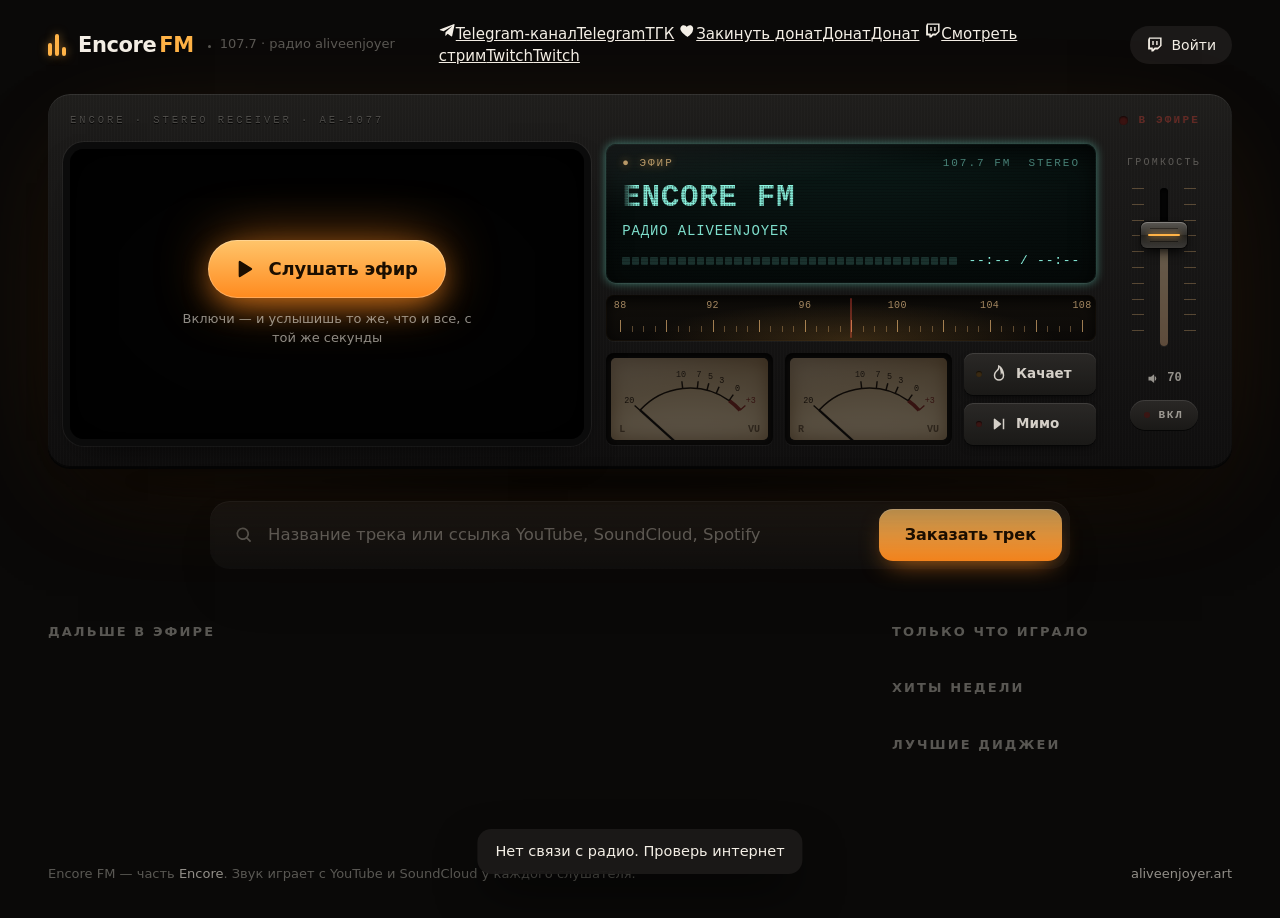
<file: index.html>
<!doctype html>
<html lang="ru">
<head>
<meta charset="utf-8">
<meta name="viewport" content="width=device-width, initial-scale=1, viewport-fit=cover">
<title>Encore FM — радио aliveenjoyer</title>
<meta name="description" content="Общее радио канала aliveenjoyer: слушаем вместе, заказываем треки бесплатно — YouTube, SoundCloud, Spotify или просто название.">
<meta property="og:title" content="Encore FM — радио aliveenjoyer">
<meta property="og:description" content="Слушаем вместе. Кидай свой трек — он встанет в очередь, и его услышат все.">
<meta property="og:type" content="website">
<meta name="theme-color" content="#0a0908">
<meta http-equiv="Content-Security-Policy" content="default-src 'self'; script-src 'self' https://www.youtube.com https://s.ytimg.com https://w.soundcloud.com; frame-src https://www.youtube.com https://www.youtube-nocookie.com https://w.soundcloud.com; style-src 'self' 'unsafe-inline' https://fonts.googleapis.com https://aliveenjoyer.art; font-src 'self' https://fonts.gstatic.com; img-src 'self' data: https:; connect-src 'self' https://173-249-26-11.sslip.io:8444 https://aliveenjoyer.art; media-src 'self'; object-src 'none'; base-uri 'none'; form-action 'none'">
<link rel="icon" href="favicon.svg" type="image/svg+xml">
<link rel="preconnect" href="https://fonts.googleapis.com">
<link rel="preconnect" href="https://fonts.gstatic.com" crossorigin>
<link href="https://fonts.googleapis.com/css2?family=Geist:wght@300..700&family=Geist+Mono:wght@400..700&display=swap" rel="stylesheet">
<link rel="stylesheet" href="https://aliveenjoyer.art/social.css">
<link rel="stylesheet" href="css/app.css?v=20261123075611">
</head>
<body>
<div class="amb" aria-hidden="true"><div class="amb-img" id="amb"></div></div>

<header class="top">
  <a class="brand" href="./" aria-label="Encore FM">
    <span class="brand-mark" aria-hidden="true"><i></i><i></i><i></i></span>
    <span class="brand-name">Encore<b>FM</b></span>
    <span class="brand-sub">107.7 · радио aliveenjoyer</span>
  </a>
  <div class="top-mid" id="crowd" aria-live="polite"></div>
  <nav class="ae-soc is-short" aria-label="Канал aliveenjoyer">
    <a class="ae-b ae-tg" href="https://t.me/aliveenjoyer" target="_blank" rel="noopener" aria-label="Telegram-канал"><svg viewBox="0 0 24 24" width="17" height="17" aria-hidden="true"><path fill="currentColor" d="M21.9 4.3 18.7 19.4c-.2 1-.9 1.3-1.7.8l-4.8-3.5-2.3 2.2c-.3.3-.5.5-1 .5l.3-4.9 8.9-8c.4-.3-.1-.5-.6-.2l-11 6.9-4.7-1.5c-1-.3-1-1 .2-1.5L20.6 3c.9-.3 1.6.2 1.3 1.3Z"/></svg><span class="ae-l">Telegram-канал</span><span class="ae-s">Telegram</span><span class="ae-m">ТГК</span></a>
    <a class="ae-b ae-da" href="https://www.donationalerts.com/r/aliveenjoyer" target="_blank" rel="noopener" aria-label="Закинуть донат"><svg viewBox="0 0 24 24" width="17" height="17" aria-hidden="true"><path fill="currentColor" d="M12 21s-7.5-4.6-9.6-9.3C.9 8.4 2.9 4.5 6.6 4.5c2.1 0 3.5 1.1 4.4 2.4.9-1.3 2.3-2.4 4.4-2.4 3.7 0 5.7 3.9 4.2 7.2C19.5 16.4 12 21 12 21Z"/></svg><span class="ae-l">Закинуть донат</span><span class="ae-s">Донат</span><span class="ae-m">Донат</span></a>
    <a class="ae-b ae-tw" href="https://twitch.tv/aliveenjoyer" target="_blank" rel="noopener" aria-label="Twitch: смотреть стрим"><svg viewBox="0 0 24 24" width="17" height="17" aria-hidden="true"><path fill="currentColor" d="M4.3 2 3 5.4v13.7h4.6V22h2.6l2.8-2.9h3.7L22 13.9V2H4.3Zm15.6 11-3.1 3.1h-4.6l-2.6 2.6v-2.6H5.6V4h14.3v9ZM16.4 7.1h-2v5.5h2V7.1Zm-5.5 0h-2v5.5h2V7.1Z"/></svg><span class="ae-l">Смотреть стрим</span><span class="ae-s">Twitch</span><span class="ae-m">Twitch</span></a>
  </nav>
  <div class="who" id="who"></div>
</header>

<main class="wrap">
  <!-- Ресивер: экран клипа, дисплей, шкала настройки, стрелки уровня, ручка громкости -->
  <section class="deck" id="deck" aria-label="Радио">
    <div class="deck-strip">
      <span class="etch">Encore · Stereo receiver · AE-1077</span>
      <span class="onair" id="onair" title="Лампа горит, когда ведущий в эфире"><i></i><b>В эфире</b><span id="onair-who"></span></span>
    </div>
    <div class="deck-body">
      <div class="screen-col">
      <div class="screen" id="screen">
        <div class="screen-media" id="media"></div>
        <div class="screen-tune" id="screen-tune" aria-hidden="true">
          <canvas class="screen-noise" id="noise" width="160" height="90"></canvas>
          <div class="screen-ident"><b>Encore<i>FM</i></b><span id="tune-text">Поиск волны…</span></div>
        </div>
        <div class="screen-off" id="screen-off">
          <div class="screen-art" id="screen-art"></div>
          <button class="power-cta" id="power-cta" type="button">
            <svg viewBox="0 0 24 24" width="26" height="26" aria-hidden="true"><path fill="currentColor" d="M8 5.5v13a1 1 0 0 0 1.5.9l10.4-6.5a1 1 0 0 0 0-1.8L9.5 4.6A1 1 0 0 0 8 5.5Z"/></svg>
            <span>Слушать эфир</span>
          </button>
          <p class="screen-hint" id="screen-hint">Включи — и услышишь то же, что и все, с той же секунды</p>
        </div>
      </div>
      <p class="tap-hint hide" id="tap-hint"><b>Нажми ▶ на экране</b> — телефон просит одно касание по клипу. Звук пойдёт с той же секунды, что у всех</p>
      </div>
      <div class="face">
        <div class="vfd" id="vfd">
          <div class="vfd-row vfd-top"><span id="vfd-mode">● ЭФИР</span><span class="vfd-fm">107.7&nbsp;FM&nbsp;&nbsp;STEREO</span></div>
          <div class="vfd-title"><div class="vfd-run" id="vfd-title">ENCORE FM</div></div>
          <div class="vfd-row vfd-sub"><span id="vfd-artist">РАДИО ALIVEENJOYER</span><span id="vfd-by"></span></div>
          <div class="vfd-row vfd-prog"><span class="vfd-bars" id="vfd-bars"></span><span class="vfd-time" id="vfd-time">--:-- / --:--</span></div>
        </div>
        <div class="dial" id="dial" aria-hidden="true">
          <div class="dial-scale" id="dial-scale"></div>
          <div class="dial-needle" id="needle"></div>
        </div>
        <div class="face-low">
          <div class="vu" aria-hidden="true"><div class="vu-face"><svg viewBox="0 0 120 70" class="vu-scale" id="vu-scale-l"></svg><i class="vu-needle" id="vu-l"></i><span class="vu-ch">L</span></div></div>
          <div class="vu" aria-hidden="true"><div class="vu-face"><svg viewBox="0 0 120 70" class="vu-scale" id="vu-scale-r"></svg><i class="vu-needle" id="vu-r"></i><span class="vu-ch">R</span></div></div>
          <div class="keys">
            <button class="key" id="k-like" type="button" title="Трек качает — он попадёт в золотой фонд эфира">
              <i class="led"></i><svg viewBox="0 0 24 24" width="18" height="18" aria-hidden="true"><path fill="currentColor" d="M12.6 2.3c.4 3-1.2 4.6-2.7 6.1C8.4 9.9 7 11.4 7 14a5 5 0 0 0 10 0c0-1.6-.6-2.8-1.4-3.8.1 1.3-.4 2.3-1.4 2.8.4-3.6-.9-7.6-1.6-10.7ZM12 21a7 7 0 0 1-7-7c0-3.6 2-5.6 3.5-7.1C10.2 5.2 11 4.4 10.7 1l-.1-.9.9.2C15.3 1.1 19 7.1 19 14a7 7 0 0 1-7 7Z"/></svg>
              <span class="key-l">Качает</span><b class="key-n" id="k-like-n"></b>
            </button>
            <button class="key" id="k-skip" type="button" title="Мимо: наберётся нужное число голосов — трек пропустится">
              <i class="led red"></i><svg viewBox="0 0 24 24" width="18" height="18" aria-hidden="true"><path fill="currentColor" d="M5 5.8v12.4a1 1 0 0 0 1.6.8l8-6.2a1 1 0 0 0 0-1.6l-8-6.2A1 1 0 0 0 5 5.8ZM17 5h2v14h-2z"/></svg>
              <span class="key-l">Мимо</span><b class="key-n" id="k-skip-n"></b>
            </button>
          </div>
        </div>
      </div>
      <div class="fader-col">
        <span class="fader-l">Громкость</span>
        <div class="fader" id="fader" role="slider" tabindex="0" aria-label="Громкость" aria-valuemin="0" aria-valuemax="100">
          <div class="fader-ticks" aria-hidden="true"></div>
          <div class="fader-slot" aria-hidden="true"><i class="fader-fill" id="fader-fill"></i></div>
          <div class="fader-cap" id="fader-cap" aria-hidden="true"><i></i></div>
        </div>
        <button class="vol-n" id="mute" type="button" title="Выключить звук"><svg viewBox="0 0 24 24" width="15" height="15" aria-hidden="true"><path fill="currentColor" d="M4 9v6h4l5 4V5L8 9H4Zm12.5 3a4.5 4.5 0 0 0-2.5-4v8a4.5 4.5 0 0 0 2.5-4Z"/></svg><span id="vol-n">70</span></button>
        <button class="power" id="power" type="button" aria-pressed="false"><i class="led"></i><span>Вкл</span></button>
      </div>
    </div>
  </section>

  <!-- Пульт ведущего: только у ведущих -->
  <section class="host hide" id="host" aria-label="Пульт ведущего"></section>

  <!-- Заказ -->
  <section class="order" id="order">
    <p class="note hide" id="note"></p>
    <form class="slot" id="slot" autocomplete="off">
      <label class="slot-in">
        <svg viewBox="0 0 24 24" width="20" height="20" aria-hidden="true"><path fill="currentColor" d="M10.5 3a7.5 7.5 0 0 1 5.9 12.1l4.2 4.2-1.4 1.4-4.2-4.2A7.5 7.5 0 1 1 10.5 3Zm0 2a5.5 5.5 0 1 0 0 11 5.5 5.5 0 0 0 0-11Z"/></svg>
        <input id="q" name="q" type="text" maxlength="300" enterkeyhint="send" placeholder="Название трека или ссылка YouTube, SoundCloud, Spotify" aria-label="Что поставить в эфир">
      </label>
      <button class="btn-order" id="order-btn" type="submit"><span>Заказать трек</span></button>
    </form>
    <p class="rules" id="rules"></p>
    <div class="result hide" id="result" aria-live="polite"></div>
  </section>

  <section class="cols">
    <div class="col-main">
      <div class="suggest hide" id="suggest"></div>
      <h2 class="h">Дальше в эфире <span class="h-n" id="q-n"></span></h2>
      <ol class="queue" id="queue"></ol>
    </div>
    <aside class="col-side">
      <h2 class="h">Только что играло</h2>
      <ol class="log" id="log"></ol>
      <h2 class="h h-gap">Хиты недели</h2>
      <ol class="hits" id="hits"></ol>
      <h2 class="h h-gap">Лучшие диджеи</h2>
      <ol class="djs" id="djs"></ol>
    </aside>
  </section>
</main>

<footer class="foot">
  <span>Encore FM — часть <a href="https://encore.aliveenjoyer.art" target="_blank" rel="noopener">Encore</a>. Звук играет с YouTube и SoundCloud у каждого слушателя.</span>
  <a href="https://aliveenjoyer.art" target="_blank" rel="noopener">aliveenjoyer.art</a>
</footer>

<div class="toast" id="toast" role="status" aria-live="polite"></div>
<script type="module" src="js/main.js?v=20261123075611"></script>
</body>
</html>
</file>
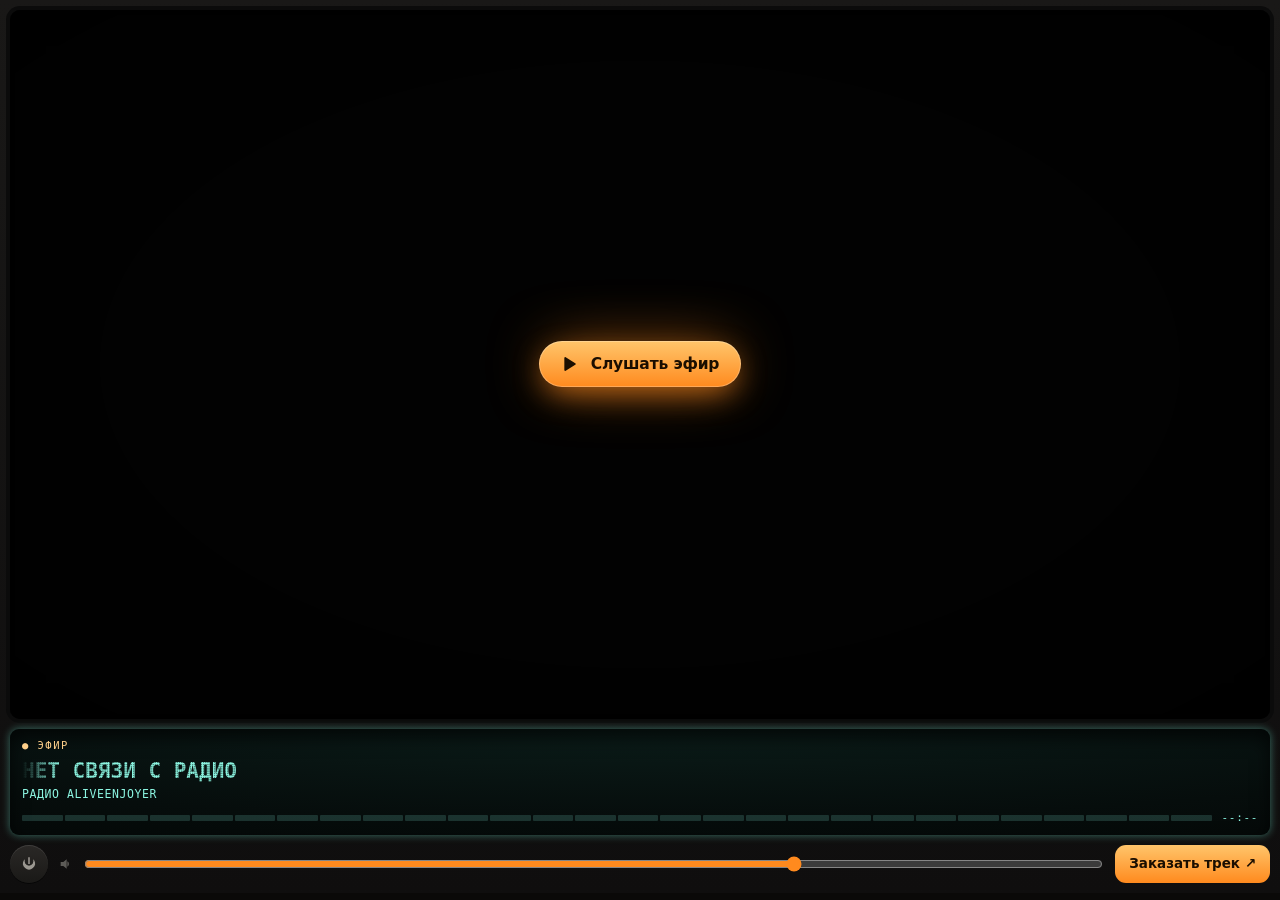
<file: mini.html>
<!doctype html>
<html lang="ru">
<head>
<meta charset="utf-8">
<meta name="viewport" content="width=device-width, initial-scale=1">
<meta name="robots" content="noindex">
<title>Encore FM — мини-плеер</title>
<!-- Мини-плеер для встраивания (в «Лобби»): тот же эфир с той же секунды, что на radio.aliveenjoyer.art. -->
<meta http-equiv="Content-Security-Policy" content="default-src 'self'; script-src 'self' https://www.youtube.com https://s.ytimg.com https://w.soundcloud.com; frame-src https://www.youtube.com https://www.youtube-nocookie.com https://w.soundcloud.com; style-src 'self' 'unsafe-inline' https://fonts.googleapis.com; font-src 'self' https://fonts.gstatic.com; img-src 'self' data: https:; connect-src 'self' https://173-249-26-11.sslip.io:8444; object-src 'none'; base-uri 'none'; form-action 'none'">
<link rel="icon" href="favicon.svg" type="image/svg+xml">
<link href="https://fonts.googleapis.com/css2?family=Geist:wght@400..650&family=Geist+Mono:wght@500..650&display=swap" rel="stylesheet">
<link rel="stylesheet" href="css/app.css?v=20261123075611">
<link rel="stylesheet" href="css/mini.css?v=20261123075611">
</head>
<body class="mini off">
<div class="m-screen screen" id="screen">
  <div class="screen-media" id="media"></div>
  <div class="screen-tune" id="screen-tune" aria-hidden="true">
    <canvas class="screen-noise" id="noise" width="120" height="68"></canvas>
    <div class="screen-ident"><b>Encore<i>FM</i></b><span id="tune-text">Поиск волны…</span></div>
  </div>
  <div class="screen-off" id="screen-off">
    <div class="screen-art" id="screen-art"></div>
    <button class="power-cta" id="power-cta" type="button"><svg viewBox="0 0 24 24" width="22" height="22" aria-hidden="true"><path fill="currentColor" d="M8 5.5v13a1 1 0 0 0 1.5.9l10.4-6.5a1 1 0 0 0 0-1.8L9.5 4.6A1 1 0 0 0 8 5.5Z"/></svg><span>Слушать эфир</span></button>
  </div>
</div>
<p class="m-tap hide" id="tap-hint"><b>Нажми ▶ на клипе</b> — браузер просит одно касание</p>
<div class="m-vfd" id="vfd">
  <div class="m-row"><span id="vfd-mode">● ЭФИР</span><span id="m-crowd"></span></div>
  <div class="m-title"><div class="m-run" id="vfd-title">ENCORE FM</div></div>
  <div class="m-row m-sub"><span id="vfd-artist">РАДИО ALIVEENJOYER</span><span id="vfd-by"></span></div>
  <div class="m-row m-prog"><span class="vfd-bars" id="vfd-bars"></span><span class="vfd-time" id="vfd-time">--:--</span></div>
</div>
<div class="m-bar">
  <button class="m-btn" id="power" type="button" aria-pressed="false" title="Вкл / выкл"><svg viewBox="0 0 24 24" width="18" height="18" aria-hidden="true"><path fill="currentColor" d="M11 3h2v9h-2zm6.4 2.6 1.4 1.4A8 8 0 1 1 5.2 7l1.4-1.4A6 6 0 1 0 17.4 5.6Z"/></svg></button>
  <label class="m-vol"><svg viewBox="0 0 24 24" width="16" height="16" aria-hidden="true"><path fill="currentColor" d="M4 9v6h4l5 4V5L8 9H4Zm12.5 3a4.5 4.5 0 0 0-2.5-4v8a4.5 4.5 0 0 0 2.5-4Z"/></svg><input type="range" id="vol" min="0" max="100" step="1" aria-label="Громкость"></label>
  <a class="m-order" href="https://radio.aliveenjoyer.art/" target="_blank" rel="noopener">Заказать трек ↗</a>
</div>
<script type="module" src="js/mini.js?v=20261123075611"></script>
</body>
</html>
</file>
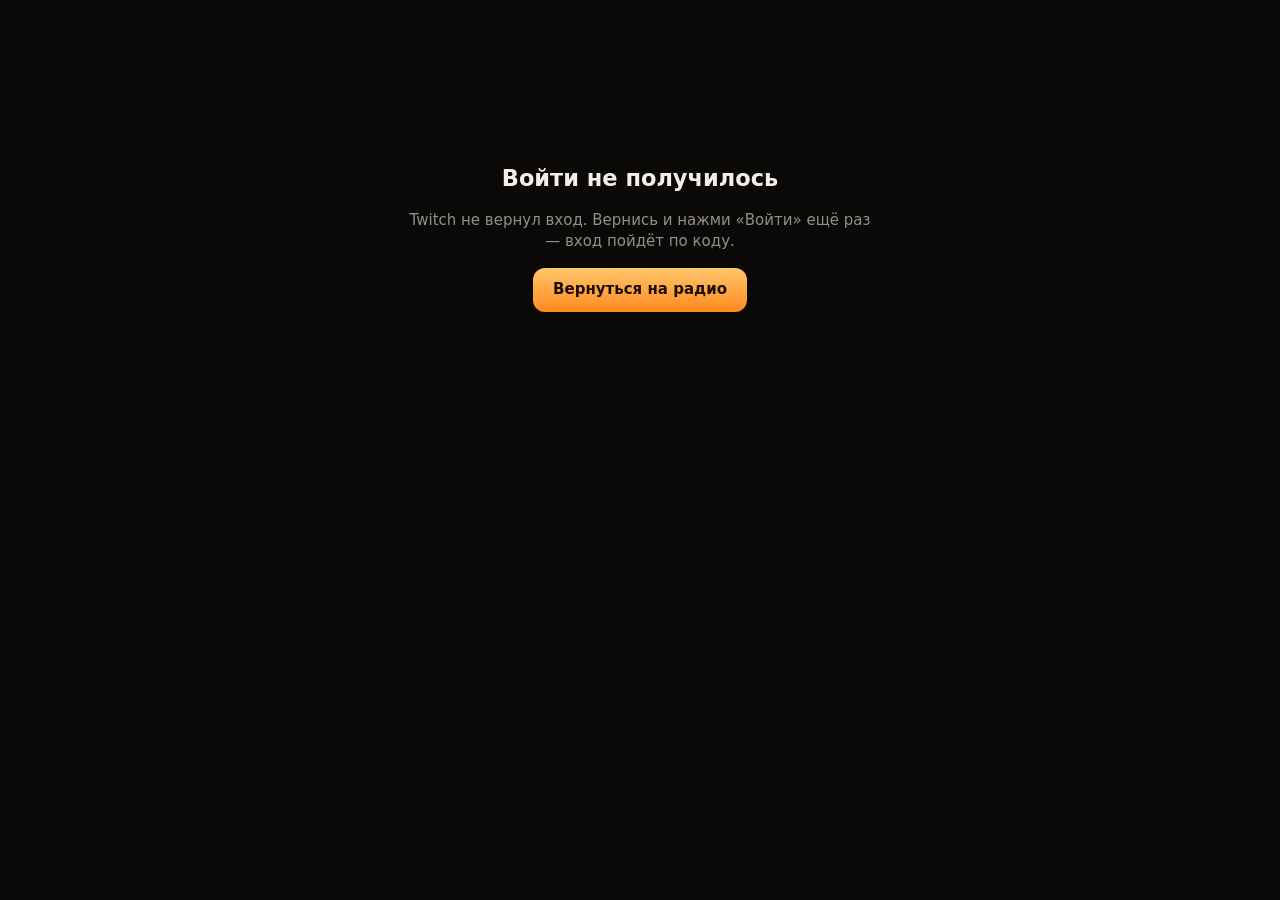
<file: twitch.html>
<!doctype html>
<html lang="ru">
<head>
<meta charset="utf-8">
<meta name="viewport" content="width=device-width, initial-scale=1">
<meta name="robots" content="noindex">
<meta name="referrer" content="no-referrer">
<title>Вход через Twitch — Encore FM</title>
<!-- Сюда Twitch возвращает человека с токеном в адресе, поэтому странице разрешены только свои скрипты и свой сервер. -->
<meta http-equiv="Content-Security-Policy" content="default-src 'self'; script-src 'self'; style-src 'self' 'unsafe-inline' https://fonts.googleapis.com; font-src 'self' https://fonts.gstatic.com; img-src 'self' data:; connect-src 'self' https://173-249-26-11.sslip.io:8444; object-src 'none'; base-uri 'none'; form-action 'none'">
<link rel="icon" href="favicon.svg" type="image/svg+xml">
<link rel="stylesheet" href="css/app.css?v=20261123075611">
</head>
<body>
<main class="wrap" style="max-width:520px;padding-top:18vh;text-align:center"><div id="box"><h2 style="margin:0 0 8px">Вхожу…</h2><p style="color:var(--dim)">Секунду: радио проверяет вход у Twitch.</p></div></main>
<script type="module" src="js/twback.js?v=20261123075611"></script>
</body>
</html>
</file>
<file: css/app.css>
/* Encore FM — ретро-ресивер в тёмной комнате. Тёплый свет ламп и холодный дисплей, без рамок и линеек:
   отделяем светом, глубиной и отступами. Плеер YouTube ничем не накрываем (правило YouTube для встроенного плеера). */
:root {
  --bg: #0a0908;
  --ink: #f4efe6;
  --dim: rgba(244, 239, 230, .58);
  --faint: rgba(244, 239, 230, .34);
  --ghost: rgba(244, 239, 230, .07);
  --amber: #ffb347;
  --amber-hot: #ff8a1e;
  --vfd: #8cf6e2;
  --vfd-dim: rgba(140, 246, 226, .16);
  --red: #ff4a3d;
  --metal-1: #1b1a19;
  --metal-2: #0f0e0e;
  --ui: "Geist", system-ui, -apple-system, "Segoe UI", sans-serif;
  --mono: "Geist Mono", ui-monospace, "Cascadia Mono", Consolas, monospace;
  --r: 22px;
  color-scheme: dark;
}
* { box-sizing: border-box; }
html { background: var(--bg); }
body {
  margin: 0; min-height: 100vh; color: var(--ink); font: 400 15px/1.45 var(--ui); background: var(--bg);
  -webkit-font-smoothing: antialiased; overflow-x: hidden;
}
button, input { font: inherit; color: inherit; }
button { cursor: pointer; }
a { color: inherit; }
.hide { display: none !important; }

/* ---------- свет комнаты: размытая обложка текущего трека */
.amb { position: fixed; inset: 0; z-index: -2; overflow: hidden; pointer-events: none; }
.amb-img {
  position: absolute; left: 50%; top: -18vh; width: 120vw; height: 90vh; transform: translateX(-50%);
  background-size: cover; background-position: center; filter: blur(90px) saturate(1.5) brightness(.55); opacity: 0;
  transition: opacity 1.6s ease, background-image 0s;
}
.amb-img.on { opacity: .55; }
.amb::after {
  content: ""; position: absolute; inset: 0;
  background:
    radial-gradient(70% 60% at 50% 0%, transparent 0%, rgba(10, 9, 8, .55) 60%, var(--bg) 100%),
    url("data:image/svg+xml,%3Csvg xmlns='http://www.w3.org/2000/svg' width='160' height='160'%3E%3Cfilter id='n'%3E%3CfeTurbulence type='fractalNoise' baseFrequency='.85' numOctaves='2' stitchTiles='stitch'/%3E%3CfeColorMatrix values='0 0 0 0 1 0 0 0 0 1 0 0 0 0 1 0 0 0 .05 0'/%3E%3C/filter%3E%3Crect width='160' height='160' filter='url(%23n)'/%3E%3C/svg%3E");
}

/* ---------- шапка */
.top {
  display: flex; align-items: center; gap: 22px; max-width: 1240px; margin: 0 auto; padding: 22px 28px 8px;
}
.brand { display: flex; align-items: center; gap: 12px; text-decoration: none; flex: none; }
.brand-mark { display: inline-flex; align-items: flex-end; gap: 3px; height: 22px; }
.brand-mark i { width: 4px; border-radius: 2px; background: var(--amber); box-shadow: 0 0 10px rgba(255, 179, 71, .55); animation: eq 1.4s ease-in-out infinite; }
.brand-mark i:nth-child(1) { height: 60%; }
.brand-mark i:nth-child(2) { height: 100%; animation-delay: -.5s; }
.brand-mark i:nth-child(3) { height: 40%; animation-delay: -.9s; }
body:not(.playing) .brand-mark i { animation-play-state: paused; }
@keyframes eq { 0%, 100% { transform: scaleY(.45); } 50% { transform: scaleY(1); } }
.brand-mark i { transform-origin: bottom; }
.brand-name { font-weight: 650; font-size: 21px; letter-spacing: -.02em; }
.brand-name b { font-weight: 650; color: var(--amber); margin-left: 3px; }
.brand-sub { color: var(--faint); font-size: 13px; padding-left: 12px; margin-left: 2px; position: relative; white-space: nowrap; }
.brand-sub::before { content: ""; position: absolute; left: 0; top: 50%; width: 3px; height: 3px; border-radius: 50%; background: var(--faint); }
.top-mid { flex: 1; display: flex; justify-content: center; min-width: 0; }
.crowd { display: flex; align-items: center; gap: 10px; color: var(--dim); font-size: 13.5px; white-space: nowrap; }
.faces { display: flex; }
.faces img, .ava { display: inline-grid; place-items: center; flex: none; width: 22px; height: 22px; border-radius: 50%; background: linear-gradient(135deg, #3a2a18, #22201d); color: var(--amber); font-size: 11px; font-weight: 650; }
.faces .ava, .me-chip .ava { width: 26px; height: 26px; margin-left: -8px; box-shadow: 0 0 0 2px var(--bg); }
.me-chip .ava { width: 30px; height: 30px; margin-left: 0; box-shadow: none; }
.faces .ava:first-child { margin-left: 0; }
.djs .li .ava { width: 40px; height: 40px; font-size: 16px; }
.faces .anon {
  width: 26px; height: 26px; border-radius: 50%; margin-left: -8px; object-fit: cover; background: #222;
  box-shadow: 0 0 0 2px var(--bg);
}
.faces img:first-child, .faces .anon:first-child { margin-left: 0; }
.faces .anon { display: inline-grid; place-items: center; font-size: 11px; color: var(--dim); }
.crowd .pulse { width: 7px; height: 7px; border-radius: 50%; background: var(--red); box-shadow: 0 0 10px var(--red); animation: blink 2.4s ease-in-out infinite; }
@keyframes blink { 50% { opacity: .35; } }
.who { flex: none; display: flex; align-items: center; gap: 10px; }
.btn-ghost {
  height: 38px; padding: 0 16px; border-radius: 999px; border: 0; background: var(--ghost); color: var(--ink);
  display: inline-flex; align-items: center; gap: 8px; font-size: 14px; font-weight: 500; transition: background .2s;
}
.btn-ghost:hover { background: rgba(244, 239, 230, .13); }
.me-chip { display: inline-flex; align-items: center; gap: 9px; height: 38px; padding: 0 6px 0 4px; border-radius: 999px; background: var(--ghost); border: 0; }
.me-chip img { width: 30px; height: 30px; border-radius: 50%; object-fit: cover; background: #222; }
.me-chip span { font-size: 14px; font-weight: 500; max-width: 140px; overflow: hidden; text-overflow: ellipsis; white-space: nowrap; }
.me-chip .x { color: var(--faint); font-size: 12px; padding: 0 8px 0 2px; }

.wrap { max-width: 1240px; margin: 0 auto; padding: 18px 28px 40px; }

/* ---------- ресивер */
.deck {
  position: relative; z-index: 1; border-radius: var(--r); padding: 14px 22px 22px;
  background:
    repeating-linear-gradient(90deg, rgba(255, 255, 255, .012) 0 1px, transparent 1px 3px),
    linear-gradient(180deg, #1f1e1c 0%, var(--metal-1) 14%, var(--metal-2) 100%);
  box-shadow:
    inset 0 1px 0 rgba(255, 255, 255, .09), inset 0 -1px 0 rgba(0, 0, 0, .6),
    0 2px 0 #050505, 0 50px 90px -30px rgba(0, 0, 0, .9), 0 30px 120px -40px var(--glow, rgba(255, 138, 30, .25));
}
.deck::after { /* полка под ресивером: мягкая тень и отсвет */
  content: ""; position: absolute; left: 6%; right: 6%; bottom: -28px; height: 28px; border-radius: 50%;
  background: radial-gradient(closest-side, rgba(0, 0, 0, .7), transparent); z-index: -1; filter: blur(6px);
}
.deck-strip { display: flex; align-items: center; justify-content: space-between; height: 26px; margin-bottom: 10px; }
.etch {
  font: 500 10.5px/1 var(--mono); letter-spacing: .28em; text-transform: uppercase; color: rgba(244, 239, 230, .26);
  text-shadow: 0 1px 0 rgba(0, 0, 0, .8);
}
.onair { display: inline-flex; align-items: center; gap: 10px; font: 600 11px/1 var(--mono); letter-spacing: .2em; text-transform: uppercase; color: rgba(255, 74, 61, .3); }
.onair i { width: 9px; height: 9px; border-radius: 50%; background: #3a1311; box-shadow: inset 0 1px 2px rgba(0, 0, 0, .7); }
.onair span { letter-spacing: .04em; text-transform: none; font: 500 13px/1 var(--ui); color: var(--dim); }
.onair.lit { color: #ff8b80; text-shadow: 0 0 12px rgba(255, 74, 61, .7); }
.onair.lit i { background: var(--red); box-shadow: 0 0 6px var(--red), 0 0 18px rgba(255, 74, 61, .8); animation: blink 2.4s ease-in-out infinite; }

.deck-body { display: grid; grid-template-columns: minmax(300px, 1.05fr) minmax(340px, 1fr) 92px; gap: 22px; align-items: stretch; }

/* экран клипа: глубокая рамка вокруг, сам плеер ничем не накрыт */
.screen-col { display: grid; gap: 12px; align-self: center; min-width: 0; }
.tap-hint { margin: 0; padding: 10px 14px; border-radius: 12px; background: rgba(255, 179, 71, .12); color: #ffe1b5; font-size: 13.5px; line-height: 1.4; animation: rise .3s ease; }
.tap-hint b { color: #fff; font-weight: 650; }
.screen.tap .screen-tune { display: none !important; }
.screen.tap .screen-media { pointer-events: auto; }
.screen.tap { box-shadow: 0 0 0 7px #0b0b0b, 0 0 0 9px rgba(255, 179, 71, .7), 0 0 40px -6px rgba(255, 179, 71, .6), inset 0 0 40px rgba(0, 0, 0, .9); }
.screen {
  position: relative; aspect-ratio: 16 / 9; border-radius: 14px; background: #030303; overflow: hidden;
  box-shadow: 0 0 0 7px #0b0b0b, 0 0 0 8px rgba(255, 255, 255, .05), inset 0 0 40px rgba(0, 0, 0, .9), 0 18px 40px -16px rgba(0, 0, 0, .9);
}
.screen-media, .screen-media > div, .screen-media iframe { position: absolute; inset: 0; width: 100%; height: 100%; border: 0; }
.screen-media { pointer-events: none; }          /* по ролику не щёлкнуть: пауза у одного слушателя сбила бы эфир */
.screen-media .hidden-engine { visibility: hidden; }
/* шум эфира и «поиск волны»: пока трек не заиграл, вместо экрана загрузки плеера. Когда играет — слоя нет совсем */
.screen-tune { position: absolute; inset: 0; display: none; place-items: center; background: #070707; }
.screen.on .screen-tune { display: grid; }
.screen.on.live .screen-tune { display: none; }
.screen-noise { position: absolute; inset: 0; width: 100%; height: 100%; image-rendering: pixelated; opacity: .55; filter: contrast(1.3) sepia(.35) hue-rotate(-12deg); }
.screen-tune::after { content: ""; position: absolute; inset: 0; background: repeating-linear-gradient(0deg, rgba(0, 0, 0, .35) 0 2px, transparent 2px 4px), radial-gradient(80% 70% at 50% 50%, transparent, rgba(0, 0, 0, .75)); pointer-events: none; }
.screen-ident { position: relative; z-index: 1; display: grid; gap: 8px; justify-items: center; text-align: center; text-shadow: 0 0 18px rgba(0, 0, 0, .9); }
.screen-ident b { font-size: 34px; font-weight: 700; letter-spacing: -.02em; }
.screen-ident b i { font-style: normal; color: var(--amber); margin-left: 4px; text-shadow: 0 0 20px rgba(255, 179, 71, .6); }
.screen-ident span { font: 600 12px/1 var(--mono); letter-spacing: .28em; text-transform: uppercase; color: var(--vfd); text-shadow: 0 0 8px rgba(120, 255, 228, .7); animation: blink 1.6s ease-in-out infinite; }
.screen-off { position: absolute; inset: 0; display: grid; place-items: center; align-content: center; gap: 12px; padding: 20px; text-align: center; }
.screen-art { position: absolute; inset: 0; background-size: cover; background-position: center; filter: saturate(.85) brightness(.42) blur(1px); transform: scale(1.04); }
.screen-art::after { content: ""; position: absolute; inset: 0; background: radial-gradient(80% 80% at 50% 50%, transparent, rgba(0, 0, 0, .65)); }
.power-cta {
  position: relative; display: inline-flex; align-items: center; gap: 12px; height: 58px; padding: 0 28px 0 22px; border: 0; border-radius: 999px;
  font-size: 18px; font-weight: 600; letter-spacing: -.01em; color: #1b0e00;
  background: linear-gradient(180deg, #ffc56b, var(--amber-hot));
  box-shadow: 0 0 0 1px rgba(255, 255, 255, .25) inset, 0 10px 30px -6px rgba(255, 138, 30, .7), 0 0 60px -10px rgba(255, 138, 30, .8);
  transition: transform .15s, box-shadow .2s;
}
.power-cta:hover { transform: translateY(-1px); box-shadow: 0 0 0 1px rgba(255, 255, 255, .35) inset, 0 14px 36px -6px rgba(255, 138, 30, .85), 0 0 80px -6px rgba(255, 138, 30, .9); }
.power-cta:active { transform: translateY(1px); }
.screen-hint { position: relative; margin: 0; max-width: 300px; color: var(--dim); font-size: 13px; }
.screen.on .screen-off { display: none; }
.screen .sc-cover { position: absolute; inset: 0; display: grid; place-items: center; background: #050505; }

/* лицевая панель: дисплей, шкала, стрелки, клавиши */
.face { display: grid; grid-template-rows: auto auto 1fr; gap: 12px; min-width: 0; }

.vfd {
  position: relative; border-radius: 10px; padding: 12px 16px 12px; overflow: hidden;
  background: radial-gradient(120% 140% at 50% 0%, #0b1c19 0%, #060d0c 55%, #040706 100%);
  box-shadow: inset 0 0 0 1px rgba(140, 246, 226, .05), inset 0 10px 24px rgba(0, 0, 0, .75), 0 1px 0 rgba(255, 255, 255, .05);
  font-family: var(--mono); color: var(--vfd); filter: drop-shadow(0 0 5px rgba(120, 255, 228, .45));
}
.vfd::before { /* стекло дисплея: блик сверху */
  content: ""; position: absolute; inset: 0; pointer-events: none;
  background: linear-gradient(170deg, rgba(255, 255, 255, .07), transparent 32%), repeating-linear-gradient(0deg, rgba(0, 0, 0, .18) 0 1px, transparent 1px 3px);
}
.vfd-row { display: flex; justify-content: space-between; align-items: baseline; gap: 12px; white-space: nowrap; }
.vfd-top { font-size: 11px; letter-spacing: .18em; opacity: .7; }
.vfd-top #vfd-mode { color: #ffd08a; filter: drop-shadow(0 0 4px rgba(255, 179, 71, .7)); }
.vfd-fm { opacity: .7; }
.vfd-title { position: relative; margin: 8px 0 4px; height: 38px; overflow: hidden; mask-image: linear-gradient(90deg, transparent, #000 3%, #000 97%, transparent); }
.vfd-run {
  position: absolute; left: 0; top: 0; white-space: nowrap; font-size: 31px; line-height: 38px; font-weight: 600; letter-spacing: .02em; text-transform: uppercase;
  -webkit-mask-image: radial-gradient(circle, #000 62%, transparent 72%); -webkit-mask-size: 2.6px 2.6px;
  mask-image: radial-gradient(circle, #000 62%, transparent 72%); mask-size: 2.6px 2.6px;
}
.vfd-run.scroll { animation: run var(--run-t, 14s) linear infinite; }
@keyframes run { 0%, 12% { transform: translateX(0); } 88%, 100% { transform: translateX(var(--run-x, 0)); } }
.vfd-sub { font-size: 14px; letter-spacing: .06em; text-transform: uppercase; opacity: .9; }
.vfd-sub span { overflow: hidden; text-overflow: ellipsis; }
.vfd-sub #vfd-by { opacity: .65; flex: none; max-width: 46%; }
.vfd-prog { margin-top: 10px; align-items: center; }
.vfd-bars { display: flex; gap: 2px; flex: 1; height: 8px; }
.vfd-bars i { flex: 1; border-radius: 1px; background: var(--vfd-dim); }
.vfd-bars i.on { background: var(--vfd); }
.vfd-time { font-size: 13px; letter-spacing: .06em; flex: none; font-variant-numeric: tabular-nums; }
.vfd.tuning .vfd-run, .vfd.tuning .vfd-sub { animation: flick .09s steps(2) infinite; }
@keyframes flick { 50% { opacity: .35; } }
.vfd.off { filter: none; }
.vfd.off > * { opacity: .1; }

/* шкала настройки: стекло с частотами и красная стрелка */
.dial {
  position: relative; height: 46px; border-radius: 8px; overflow: hidden;
  background: linear-gradient(180deg, #120f0b, #0c0a08);
  box-shadow: inset 0 6px 14px rgba(0, 0, 0, .8), inset 0 0 0 1px rgba(255, 179, 71, .05), 0 1px 0 rgba(255, 255, 255, .04);
}
.dial::after { content: ""; position: absolute; inset: 0; background: radial-gradient(60% 120% at var(--nx, 50%) 100%, rgba(255, 179, 71, .18), transparent 70%); pointer-events: none; transition: background .9s; }
.dial-scale { position: absolute; inset: 0 14px; }
.dial-scale .tk { position: absolute; bottom: 9px; width: 1px; height: 6px; background: rgba(255, 200, 130, .32); }
.dial-scale .tk.big { height: 12px; background: rgba(255, 200, 130, .6); }
.dial-scale .fq { position: absolute; top: 6px; transform: translateX(-50%); font: 500 10px/1 var(--mono); color: rgba(255, 210, 150, .62); letter-spacing: .04em; }
.dial-needle {
  position: absolute; top: 3px; bottom: 3px; left: var(--nx, 50%); width: 2px; margin-left: -1px; border-radius: 1px;
  background: var(--red); box-shadow: 0 0 6px var(--red), 0 0 16px rgba(255, 74, 61, .6);
  transition: left 1.3s cubic-bezier(.6, .05, .25, 1);
}
.off .dial-needle { opacity: .35; box-shadow: none; }

.face-low { display: grid; grid-template-columns: 1fr 1fr auto; gap: 12px; align-items: stretch; min-height: 92px; }
.vu { border-radius: 8px; padding: 5px; background: #0b0a09; box-shadow: inset 0 3px 8px rgba(0, 0, 0, .85), 0 1px 0 rgba(255, 255, 255, .04); }
.vu-face {
  position: relative; height: 100%; min-height: 80px; border-radius: 5px; overflow: hidden;
  background: radial-gradient(130% 110% at 50% 110%, #ffd9a0 0%, #f2c98a 40%, #c99a5b 100%);
  box-shadow: inset 0 0 18px rgba(120, 60, 0, .55);
}
body.off .vu-face { filter: brightness(.38) saturate(.6); }
.vu-face::after { content: ""; position: absolute; inset: 0; background: linear-gradient(165deg, rgba(255, 255, 255, .22), transparent 38%); }
.vu-scale { position: absolute; left: 50%; top: 6px; width: 92%; transform: translateX(-50%); }
.vu-needle {
  position: absolute; left: 50%; bottom: -16px; width: 1.6px; height: 82%; margin-left: -.8px; background: #1b1410;
  transform-origin: 50% 100%; transform: rotate(-48deg); box-shadow: 0 0 1px rgba(0, 0, 0, .5);
}
.vu-ch { position: absolute; left: 8px; bottom: 5px; font: 700 10px/1 var(--mono); color: rgba(60, 30, 5, .6); }
.vu-face::before { content: "VU"; position: absolute; right: 8px; bottom: 5px; font: 700 10px/1 var(--mono); color: rgba(60, 30, 5, .6); }

.keys { display: flex; flex-direction: column; gap: 8px; justify-content: center; }
.key {
  position: relative; display: flex; align-items: center; gap: 8px; height: 42px; min-width: 132px; padding: 0 14px 0 12px; border: 0; border-radius: 9px;
  color: rgba(244, 239, 230, .85); font-size: 13.5px; font-weight: 550;
  background: linear-gradient(180deg, #2a2826, #1a1917);
  box-shadow: inset 0 1px 0 rgba(255, 255, 255, .1), 0 1px 0 #060606, 0 4px 10px -4px rgba(0, 0, 0, .9);
  transition: transform .08s, background .2s;
}
.key:hover { background: linear-gradient(180deg, #31302d, #1e1d1b); }
.key:active, .key.down { transform: translateY(1px); box-shadow: inset 0 1px 3px rgba(0, 0, 0, .8), 0 0 0 #000; background: linear-gradient(180deg, #171615, #1f1e1c); }
.key .led { width: 6px; height: 6px; border-radius: 50%; background: #3b2a12; box-shadow: inset 0 1px 1px rgba(0, 0, 0, .7); flex: none; }
.key .led.red { background: #3a1513; }
.key.down .led { background: var(--amber); box-shadow: 0 0 6px var(--amber), 0 0 14px rgba(255, 179, 71, .7); }
.key.down .led.red { background: var(--red); box-shadow: 0 0 6px var(--red), 0 0 14px rgba(255, 74, 61, .7); }
.key.down svg { color: var(--amber); }
.key-l { flex: 1; text-align: left; }
.key-n { font: 600 12.5px/1 var(--mono); color: var(--dim); }
.key:disabled { opacity: .45; cursor: default; }

/* громкость: фейдер, как на пульте. Тянуть, щёлкнуть по дорожке, колесо мыши, стрелки */
.fader-col { display: flex; flex-direction: column; align-items: center; justify-content: center; gap: 10px; }
.fader-l { font: 500 10px/1 var(--mono); letter-spacing: .22em; text-transform: uppercase; color: rgba(244, 239, 230, .3); }
.fader { --v: 70; position: relative; width: 64px; height: 178px; touch-action: none; cursor: pointer; outline: 0; }
.fader:focus-visible { box-shadow: 0 0 0 2px rgba(255, 179, 71, .6); border-radius: 12px; }
.fader-ticks { position: absolute; inset: 10px 0; background:
  repeating-linear-gradient(180deg, rgba(255, 200, 130, .28) 0 1px, transparent 1px 15.8px) left / 12px 100% no-repeat,
  repeating-linear-gradient(180deg, rgba(255, 200, 130, .28) 0 1px, transparent 1px 15.8px) right / 12px 100% no-repeat; }
.fader-slot { position: absolute; left: 50%; top: 10px; bottom: 10px; width: 8px; margin-left: -4px; border-radius: 4px; background: #050505; box-shadow: inset 0 2px 4px rgba(0, 0, 0, .9), 0 1px 0 rgba(255, 255, 255, .06); overflow: hidden; }
.fader-fill { position: absolute; left: 0; right: 0; bottom: 0; height: calc(var(--v) * 1%); background: linear-gradient(0deg, var(--amber-hot), var(--amber)); box-shadow: 0 0 10px rgba(255, 179, 71, .7); }
body.off .fader-fill { filter: saturate(.3) brightness(.5); box-shadow: none; }
.fader-cap {
  position: absolute; left: 50%; width: 46px; height: 26px; margin-left: -23px; bottom: calc(10px + (100% - 20px) * var(--v) / 100 - 13px); border-radius: 6px; pointer-events: none;
  background: linear-gradient(180deg, #5b5853 0%, #34322f 48%, #24221f 52%, #3b3936 100%);
  box-shadow: inset 0 1px 0 rgba(255, 255, 255, .25), 0 6px 12px -3px rgba(0, 0, 0, .95), 0 0 0 1px #0d0c0b;
}
.fader-cap i { position: absolute; left: 7px; right: 7px; top: 50%; height: 2px; margin-top: -1px; border-radius: 1px; background: var(--amber); box-shadow: 0 0 6px var(--amber); }
.fader-cap::before, .fader-cap::after { content: ""; position: absolute; left: 9px; right: 9px; height: 1px; background: rgba(0, 0, 0, .45); }
.fader-cap::before { top: 6px; } .fader-cap::after { bottom: 6px; }
.fader.drag .fader-cap { box-shadow: inset 0 1px 0 rgba(255, 255, 255, .3), 0 8px 16px -3px rgba(0, 0, 0, .95), 0 0 0 1px #0d0c0b, 0 0 18px -4px rgba(255, 179, 71, .6); }
.vol-n { display: inline-flex; align-items: center; gap: 6px; height: 24px; padding: 0 8px; border: 0; border-radius: 7px; background: transparent; font: 600 12px/1 var(--mono); color: var(--dim); font-variant-numeric: tabular-nums; }
.vol-n:hover { background: var(--ghost); color: var(--ink); }
.vol-n.muted { color: var(--red); }
.power {
  display: inline-flex; align-items: center; gap: 8px; height: 30px; padding: 0 14px; border: 0; border-radius: 999px;
  background: linear-gradient(180deg, #2a2826, #1a1917); box-shadow: inset 0 1px 0 rgba(255, 255, 255, .1), 0 1px 0 #060606;
  font: 600 11px/1 var(--mono); letter-spacing: .16em; text-transform: uppercase; color: var(--dim);
}
.power .led { width: 6px; height: 6px; border-radius: 50%; background: #3a1513; }
.power[aria-pressed="true"] .led { background: #6dff9b; box-shadow: 0 0 6px #6dff9b, 0 0 14px rgba(109, 255, 155, .6); }

/* ---------- пульт ведущего (вариант A, выбран 23.11): неоновая вывеска, тихие стеклянные кнопки, плашка заказов с меню */
.host { display: flex; flex-wrap: wrap; align-items: center; gap: 14px 22px; margin: 30px 4px 0; padding: 0 0 4px; }
.host::before { content: "Пульт ведущего"; flex-basis: 100%; font: 600 10px/1 var(--mono); letter-spacing: .24em; text-transform: uppercase; color: rgba(255, 157, 147, .5); }
.host .grow { flex: 1; }
.host > * { margin-bottom: 20px; }
.host::before { margin-bottom: 0; }
.sign {
  position: relative; display: grid; place-items: center; width: 220px; height: 74px; border: 0; border-radius: 14px;
  background: linear-gradient(180deg, #0b0707, #050404);
  box-shadow: inset 0 0 0 1px rgba(255, 74, 61, .22), inset 0 8px 20px rgba(0, 0, 0, .9), 0 16px 40px -20px #000; transition: box-shadow .3s;
}
.sign b { font: 700 30px/1 var(--ui); letter-spacing: .14em; color: transparent; -webkit-text-stroke: 1px rgba(255, 110, 100, .4); transition: color .3s, text-shadow .3s; }
.sign:hover b { -webkit-text-stroke-color: rgba(255, 130, 120, .8); }
.sign small { position: absolute; top: calc(100% + 8px); left: -30px; right: -30px; text-align: center; font: 500 12px/1 var(--ui); color: var(--dim); white-space: nowrap; }
.sign.live { box-shadow: inset 0 0 0 1px rgba(255, 90, 80, .55), inset 0 8px 20px rgba(0, 0, 0, .6), 0 0 50px -8px rgba(255, 60, 50, .55); }
.sign.live b { color: #ffd9d5; -webkit-text-stroke: 0; text-shadow: 0 0 4px #fff, 0 0 10px #ff4a3d, 0 0 22px #ff4a3d, 0 0 46px #ff2a1d; animation: neon-hum 6s ease-in-out infinite; }
.sign.live small { color: rgba(255, 200, 195, .85); }
#air-clock { font-family: var(--mono); font-variant-numeric: tabular-nums; }
@keyframes neon-hum { 0%, 46%, 49%, 52%, 100% { opacity: 1; } 47% { opacity: .8; } 50% { opacity: .9; } }
.pill {
  display: inline-flex; align-items: center; gap: 9px; height: 46px; padding: 0 18px 0 15px; border: 0; border-radius: 999px;
  font-size: 14.5px; font-weight: 550; color: var(--ink); background: rgba(255, 255, 255, .06);
  box-shadow: inset 0 1px 0 rgba(255, 255, 255, .08), inset 0 0 0 1px rgba(255, 255, 255, .05); transition: background .15s;
}
.pill svg { width: 17px; height: 17px; }
.pill:hover { background: rgba(255, 255, 255, .11); }
.pill:disabled { opacity: .4; cursor: default; background: rgba(255, 255, 255, .06); }
.chip-wrap { position: relative; }
.chip {
  display: inline-flex; align-items: center; gap: 10px; height: 40px; padding: 0 12px 0 14px; border: 0; border-radius: 12px;
  background: transparent; color: var(--dim); font-size: 13.5px; box-shadow: inset 0 0 0 1px rgba(255, 255, 255, .09); transition: box-shadow .15s, color .15s;
}
.chip:hover { box-shadow: inset 0 0 0 1px rgba(255, 255, 255, .18); color: var(--ink); }
.chip em { font-style: normal; color: var(--ink); font-weight: 550; }
.chip svg { width: 14px; height: 14px; }
.chip i, .menu-i i { width: 7px; height: 7px; border-radius: 50%; flex: none; background: #6dff9b; box-shadow: 0 0 8px #6dff9b; }
.m-premod i { background: var(--amber); box-shadow: 0 0 8px var(--amber); }
.m-close i { background: var(--red); box-shadow: 0 0 8px var(--red); }
.cnt { display: inline-grid; place-items: center; min-width: 20px; height: 20px; padding: 0 6px; border-radius: 10px; background: var(--red); color: #fff; font-size: 11.5px; font-weight: 700; }
.menu {
  position: absolute; right: 0; top: calc(100% + 8px); z-index: 30; width: 290px; padding: 6px; border-radius: 16px;
  background: rgba(24, 23, 21, .97); box-shadow: inset 0 1px 0 rgba(255, 255, 255, .07), 0 30px 60px -12px #000; animation: rise .18s ease;
}
.menu-i { display: flex; align-items: center; gap: 12px; width: 100%; padding: 10px 12px; border: 0; border-radius: 11px; background: transparent; text-align: left; color: var(--ink); }
.menu-i:hover { background: rgba(255, 255, 255, .06); }
.menu-i.on { background: rgba(255, 255, 255, .08); }
.menu-i span { display: grid; gap: 3px; }
.menu-i b { display: inline-flex; align-items: center; gap: 8px; font-size: 14px; font-weight: 550; }
.menu-i small { font-size: 12.5px; color: var(--faint); }
.ico { width: 40px; height: 40px; display: inline-grid; place-items: center; border: 0; border-radius: 12px; background: transparent; color: var(--faint); transition: background .15s, color .15s; }
.ico svg { width: 18px; height: 18px; }
.ico:hover { color: var(--ink); background: rgba(255, 255, 255, .06); }

/* ---------- заказ */
.order { margin: 34px auto 0; max-width: 860px; text-align: center; }
.note { margin: 0 0 16px; font-size: 17px; color: #ffd9a6; }
.note::before { content: "Ведущий: "; color: var(--faint); font-size: 14px; }
.slot {
  display: flex; gap: 10px; padding: 8px; border-radius: 20px;
  background: linear-gradient(180deg, rgba(255, 255, 255, .055), rgba(255, 255, 255, .025));
  box-shadow: inset 0 1px 0 rgba(255, 255, 255, .06), 0 24px 60px -30px rgba(0, 0, 0, .9);
}
.slot:focus-within { box-shadow: inset 0 1px 0 rgba(255, 255, 255, .08), 0 0 0 1px rgba(255, 179, 71, .35), 0 24px 70px -26px rgba(255, 138, 30, .35); }
.slot-in { flex: 1; display: flex; align-items: center; gap: 12px; padding: 0 8px 0 16px; color: var(--faint); min-width: 0; }
.slot-in input { flex: 1; min-width: 0; height: 52px; border: 0; outline: 0; background: transparent; font-size: 16.5px; color: var(--ink); }
.slot-in input::placeholder { color: rgba(244, 239, 230, .38); }
.btn-order {
  flex: none; height: 52px; padding: 0 26px; border: 0; border-radius: 14px; font-size: 16px; font-weight: 650; color: #1b0e00;
  background: linear-gradient(180deg, #ffc56b, var(--amber-hot));
  box-shadow: inset 0 1px 0 rgba(255, 255, 255, .35), 0 10px 26px -10px rgba(255, 138, 30, .8);
  transition: filter .15s, transform .1s;
}
.btn-order:hover { filter: brightness(1.07); }
.btn-order:active { transform: translateY(1px); }
.btn-order[disabled] { filter: saturate(.4) brightness(.7); cursor: progress; }
.rules { margin: 12px 0 0; color: var(--faint); font-size: 13px; }
.rules b { color: var(--dim); font-weight: 550; }
.result {
  display: flex; align-items: center; gap: 14px; margin: 16px auto 0; max-width: 680px; padding: 12px 14px 12px 12px; border-radius: 16px; text-align: left;
  background: rgba(255, 179, 71, .08); animation: rise .35s ease both;
}
.result.bad { background: rgba(255, 74, 61, .09); }
.result img { width: 54px; height: 54px; border-radius: 10px; object-fit: cover; background: #222; flex: none; }
.result .r-t { flex: 1; min-width: 0; }
.result .r-t b { display: block; font-weight: 600; overflow: hidden; text-overflow: ellipsis; white-space: nowrap; }
.result .r-t span { color: var(--dim); font-size: 13.5px; }
@keyframes rise { from { opacity: 0; transform: translateY(6px); } to { opacity: 1; transform: none; } }

/* ---------- колонки */
.cols { display: grid; grid-template-columns: minmax(0, 1fr) 340px; gap: 48px; margin-top: 54px; }
.h { margin: 0 0 14px; font-size: 13px; font-weight: 600; letter-spacing: .16em; text-transform: uppercase; color: var(--faint); }
.h-n { color: var(--amber); letter-spacing: 0; margin-left: 6px; }
.h-gap { margin-top: 38px; }

.queue { list-style: none; margin: 0; padding: 0; }
.qi {
  position: relative; display: grid; grid-template-columns: 46px 52px minmax(0, 1fr) auto; gap: 16px; align-items: center;
  padding: 10px 12px 10px 6px; border-radius: 14px; transition: background .2s;
}
.qi:hover { background: rgba(255, 255, 255, .035); }
.qi .n { font: 300 30px/1 var(--mono); color: rgba(244, 239, 230, .16); text-align: right; letter-spacing: -.04em; }
.qi img.art { width: 52px; height: 52px; border-radius: 9px; object-fit: cover; background: #1a1a1a; }
.qi .t { min-width: 0; }
.qi .t b { display: block; font-weight: 550; font-size: 15.5px; overflow: hidden; text-overflow: ellipsis; white-space: nowrap; }
.qi .t span { display: block; color: var(--dim); font-size: 13.5px; overflow: hidden; text-overflow: ellipsis; white-space: nowrap; }
.qi .meta { display: flex; align-items: center; gap: 14px; color: var(--faint); font-size: 13px; white-space: nowrap; }
.qi .by { display: inline-flex; align-items: center; gap: 7px; color: var(--dim); }
.qi .by img { width: 22px; height: 22px; border-radius: 50%; object-fit: cover; background: #222; }
.qi .eta { font-variant-numeric: tabular-nums; min-width: 52px; text-align: right; }
.qi.mine { background: linear-gradient(90deg, rgba(255, 179, 71, .1), transparent 70%); }
.qi.mine .n { color: rgba(255, 179, 71, .55); }
.qi .ops { display: inline-flex; gap: 4px; }
.op { width: 30px; height: 30px; display: inline-grid; place-items: center; border: 0; border-radius: 8px; background: rgba(244, 239, 230, .07); color: var(--dim); }
.op:hover { background: rgba(244, 239, 230, .15); color: var(--ink); }
.op.txt { width: auto; padding: 0 10px; font-size: 12.5px; font-weight: 550; }
.op svg { width: 15px; height: 15px; }
.op.ok:hover { background: rgba(109, 255, 155, .18); color: #c9ffd9; }
.op.no:hover { background: rgba(255, 74, 61, .2); color: #ffd0cc; }
.empty { padding: 26px 6px; color: var(--faint); font-size: 15px; }
.empty b { color: var(--dim); font-weight: 550; }

.suggest { margin-bottom: 36px; padding: 16px 14px 10px; border-radius: 18px; background: rgba(255, 74, 61, .05); }
.suggest .h { color: #ff9d93; }

.log, .hits, .djs { list-style: none; margin: 0; padding: 0; }
.li { display: grid; grid-template-columns: 40px minmax(0, 1fr) auto; gap: 12px; align-items: center; padding: 6px 0; }
.li img { width: 40px; height: 40px; border-radius: 7px; object-fit: cover; background: #1a1a1a; }
.li .t b { display: block; font-size: 14px; font-weight: 500; overflow: hidden; text-overflow: ellipsis; white-space: nowrap; }
.li .t span { display: block; font-size: 12.5px; color: var(--faint); overflow: hidden; text-overflow: ellipsis; white-space: nowrap; }
.li .v { font: 500 12.5px/1 var(--mono); color: var(--faint); white-space: nowrap; }
.li .v.fire { color: var(--amber); }
.li.skipped .t b { color: var(--dim); text-decoration: line-through; text-decoration-color: rgba(244, 239, 230, .3); }
.hits .li .rank { position: relative; }
.djs .li img { border-radius: 50%; }
.side-empty { color: var(--faint); font-size: 13.5px; padding: 4px 0; }

.foot { display: flex; justify-content: space-between; gap: 20px; max-width: 1240px; margin: 30px auto 0; padding: 26px 28px 34px; color: var(--faint); font-size: 13px; }
.foot a { color: var(--dim); text-decoration: none; }
.foot a:hover { color: var(--ink); }

/* ---------- всплывающее */
.toast {
  position: fixed; left: 50%; bottom: 26px; transform: translate(-50%, 20px); opacity: 0; pointer-events: none; z-index: 50;
  padding: 12px 18px; border-radius: 14px; background: rgba(28, 26, 24, .96); box-shadow: 0 20px 50px -10px rgba(0, 0, 0, .9);
  font-size: 14.5px; transition: opacity .25s, transform .25s; max-width: calc(100vw - 32px);
}
.toast.on { opacity: 1; transform: translate(-50%, 0); }
.modal-bg { position: fixed; inset: 0; z-index: 40; display: grid; place-items: center; padding: 16px; background: rgba(5, 5, 5, .72); backdrop-filter: blur(6px); animation: fade .2s ease; }
@keyframes fade { from { opacity: 0; } }
.modal { width: min(520px, 100%); max-height: calc(100vh - 32px); overflow: auto; border-radius: 22px; padding: 24px; background: linear-gradient(180deg, #1d1c1a, #141312); box-shadow: inset 0 1px 0 rgba(255, 255, 255, .08), 0 40px 90px -20px #000; animation: rise .25s ease; }
.modal h3 { margin: 0 0 6px; font-size: 20px; font-weight: 650; letter-spacing: -.01em; }
.modal p { margin: 0 0 14px; color: var(--dim); }
.modal .row { display: flex; align-items: center; gap: 12px; padding: 10px 0; }
.modal .row label { flex: 1; }
.modal .row small { display: block; color: var(--faint); font-size: 12.5px; }
.modal input[type="number"], .modal input[type="text"] { width: 100%; height: 42px; padding: 0 12px; border: 0; border-radius: 11px; background: rgba(0, 0, 0, .35); outline: 0; }
.modal input[type="number"] { width: 92px; text-align: center; font-family: var(--mono); }
.modal input:focus { box-shadow: 0 0 0 1px rgba(255, 179, 71, .5); }
.modal .acts { display: flex; justify-content: flex-end; gap: 10px; margin-top: 18px; }
.btn-main { height: 44px; padding: 0 20px; border: 0; border-radius: 12px; font-weight: 650; color: #1b0e00; background: linear-gradient(180deg, #ffc56b, var(--amber-hot)); }
.code-big { margin: 10px 0 16px; padding: 14px; border-radius: 14px; background: rgba(0, 0, 0, .4); font: 600 30px/1 var(--mono); letter-spacing: .2em; text-align: center; color: var(--amber); }
.switch { width: 46px; height: 28px; border-radius: 999px; border: 0; background: rgba(244, 239, 230, .12); position: relative; flex: none; }
.switch::after { content: ""; position: absolute; left: 3px; top: 3px; width: 22px; height: 22px; border-radius: 50%; background: #ddd; transition: transform .2s; }
.switch.on { background: var(--amber-hot); }
.switch.on::after { transform: translateX(18px); background: #fff; }
.hold { position: relative; overflow: hidden; height: 40px; padding: 0 16px; border: 0; border-radius: 11px; background: rgba(255, 74, 61, .14); color: #ffc9c4; font-weight: 600; }
.hold i { position: absolute; left: 0; top: 0; bottom: 0; width: 0; background: rgba(255, 74, 61, .4); }
.tag-list { display: flex; flex-wrap: wrap; gap: 6px; margin-top: 6px; }
.tag-list span { display: inline-flex; align-items: center; gap: 6px; height: 30px; padding: 0 6px 0 12px; border-radius: 999px; background: rgba(244, 239, 230, .08); font-size: 13px; }
.tag-list button { width: 22px; height: 22px; border: 0; border-radius: 50%; background: rgba(0, 0, 0, .3); color: var(--dim); font-size: 12px; }
.bg-hint { margin: 6px 0 4px !important; font-size: 13px; line-height: 1.45; }
.pl-list { display: grid; gap: 4px; margin: 4px 0 6px; }
.pl-i { display: flex; align-items: center; gap: 12px; padding: 8px 6px 8px 4px; border-radius: 12px; }
.pl-i:hover { background: rgba(255, 255, 255, .04); }
.pl-i span { flex: 1; min-width: 0; display: grid; gap: 2px; }
.pl-i b { font-size: 14px; font-weight: 550; overflow: hidden; text-overflow: ellipsis; white-space: nowrap; }
.pl-i small { font-size: 12.5px; color: var(--faint); }
.pl-i.off b { color: var(--dim); }
.pl-i .op svg { width: 15px; height: 15px; }
.modal .row .btn-main { flex: none; }
.sep-t { margin-top: 18px; font-size: 12px; font-weight: 600; letter-spacing: .14em; text-transform: uppercase; color: var(--faint); }

/* ---------- узкие экраны */
@media (max-width: 1080px) {
  .deck-body { grid-template-columns: minmax(0, 1fr) minmax(0, 1fr); }
  .fader-col { width: 100%; }
  .fader-col { grid-column: 1 / -1; flex-direction: row; justify-content: center; gap: 18px; }
  .fader { width: min(360px, 60vw); height: 52px; }
  .fader-ticks { inset: 0 10px; background:
    repeating-linear-gradient(90deg, rgba(255, 200, 130, .28) 0 1px, transparent 1px 18px) top / 100% 10px no-repeat,
    repeating-linear-gradient(90deg, rgba(255, 200, 130, .28) 0 1px, transparent 1px 18px) bottom / 100% 10px no-repeat; }
  .fader-slot { left: 10px; right: 10px; top: 50%; bottom: auto; width: auto; height: 8px; margin: -4px 0 0; }
  .fader-fill { top: 0; right: auto; height: auto; width: calc(var(--v) * 1%); }
  .fader-cap { width: 26px; height: 42px; margin: -21px 0 0 -13px; top: 50%; bottom: auto; left: calc(10px + (100% - 20px) * var(--v) / 100); }
  .fader-cap i { left: 50%; right: auto; top: 7px; bottom: 7px; width: 2px; height: auto; margin: 0 0 0 -1px; }
  .fader-cap::before, .fader-cap::after { top: 9px; bottom: 9px; left: auto; right: auto; width: 1px; height: auto; }
  .fader-cap::before { left: 6px; } .fader-cap::after { right: 6px; }
  .cols { grid-template-columns: 1fr; gap: 20px; }
}
@media (max-width: 760px) {
  .top { flex-wrap: wrap; gap: 12px; padding: 14px 16px 4px; }
  .brand-sub { display: none; }
  .top-mid { order: 3; flex-basis: 100%; justify-content: flex-start; }
  .top .ae-soc { margin-left: auto; }
  .wrap { padding: 12px 12px 30px; }
  .deck { padding: 10px 12px 16px; border-radius: 18px; }
  .deck-strip .etch { display: none; }
  .deck-strip { justify-content: flex-end; }
  .deck-body { grid-template-columns: minmax(0, 1fr); gap: 14px; }
  .fader { flex: 1; width: auto; min-width: 0; }
  .vfd-fm { display: none; }
  .vfd-run { font-size: 25px; }
  .face-low { grid-template-columns: minmax(0, 1fr) minmax(0, 1fr); }
  .keys { grid-column: 1 / -1; flex-direction: row; }
  .key { flex: 1; min-width: 0; }
  .fader-l { display: none; }
  .host { gap: 12px; margin-top: 22px; }
  .host > * { margin-bottom: 4px; }
  .sign { width: 100%; margin-bottom: 26px; }
  .host .grow { display: none; }
  .chip-wrap { flex: 1; }
  .menu { left: 0; right: auto; width: min(290px, calc(100vw - 40px)); }
  .order { margin-top: 26px; }
  .slot { flex-direction: column; border-radius: 18px; }
  .btn-order { width: 100%; }
  .qi { grid-template-columns: 30px 44px minmax(0, 1fr); gap: 10px; padding: 8px 4px; }
  .qi .n { font-size: 20px; }
  .qi img.art { width: 44px; height: 44px; }
  .qi .meta { grid-column: 3; gap: 10px; }
  .foot { flex-direction: column; padding: 20px 16px 30px; }
}
@media (prefers-reduced-motion: reduce) {
  *, *::before, *::after { animation-duration: .01ms !important; animation-iteration-count: 1 !important; transition-duration: .01ms !important; }
}
</file>
<file: css/mini.css>
/* Мини-плеер Encore FM (mini.html) — встраивается окном 380 px в «Лобби». Те же дисплей и экран, что у ресивера. */
body.mini { margin: 0; min-height: 0; padding: 10px; display: grid; gap: 10px; background: linear-gradient(180deg, #191817, #0f0e0e); overflow: hidden; font-size: 14px; }
.mini .amb { display: none; }
.m-screen.screen { aspect-ratio: 16 / 9; border-radius: 10px; box-shadow: 0 0 0 4px #0b0b0b, inset 0 0 30px rgba(0, 0, 0, .9); }
.mini .screen-off { gap: 8px; }
.mini .power-cta { height: 46px; padding: 0 22px 0 18px; font-size: 15.5px; }
.mini .screen-ident b { font-size: 24px; }
.mini .screen-ident span { font-size: 10.5px; }
.m-tap { margin: 0; padding: 8px 10px; border-radius: 10px; background: rgba(255, 179, 71, .12); color: #ffe1b5; font-size: 12.5px; }
.m-tap b { color: #fff; }
.m-vfd {
  position: relative; border-radius: 9px; padding: 9px 12px 9px; overflow: hidden; font-family: var(--mono); color: var(--vfd);
  background: radial-gradient(120% 140% at 50% 0%, #0b1c19 0%, #060d0c 60%, #040706 100%);
  box-shadow: inset 0 8px 18px rgba(0, 0, 0, .7); filter: drop-shadow(0 0 4px rgba(120, 255, 228, .4));
}
.m-row { display: flex; justify-content: space-between; align-items: baseline; gap: 10px; white-space: nowrap; font-size: 10.5px; letter-spacing: .14em; }
.m-row span { overflow: hidden; text-overflow: ellipsis; }
.m-row #vfd-mode { color: #ffd08a; flex: none; }
.m-row #m-crowd { opacity: .7; }
.m-title { position: relative; height: 26px; margin: 5px 0 2px; overflow: hidden; mask-image: linear-gradient(90deg, transparent, #000 3%, #000 97%, transparent); }
.m-run { position: absolute; left: 0; top: 0; white-space: nowrap; font-size: 21px; line-height: 26px; font-weight: 600; text-transform: uppercase;
  -webkit-mask-image: radial-gradient(circle, #000 62%, transparent 72%); -webkit-mask-size: 2.2px 2.2px; mask-image: radial-gradient(circle, #000 62%, transparent 72%); mask-size: 2.2px 2.2px; }
.m-run.scroll { animation: run var(--run-t, 12s) linear infinite; }
.m-sub { font-size: 11.5px; letter-spacing: .05em; text-transform: uppercase; }
.m-sub #vfd-by { opacity: .65; max-width: 50%; }
.m-prog { margin-top: 7px; align-items: center; }
.m-prog .vfd-bars { height: 6px; }
.m-prog .vfd-time { font-size: 11px; }
.m-vfd.tuning .m-run, .m-vfd.tuning .m-sub { animation: flick .09s steps(2) infinite; }
.m-bar { display: flex; align-items: center; gap: 10px; }
.m-btn { width: 38px; height: 38px; flex: none; display: grid; place-items: center; border: 0; border-radius: 50%; color: var(--dim);
  background: linear-gradient(180deg, #2a2826, #1a1917); box-shadow: inset 0 1px 0 rgba(255, 255, 255, .1), 0 1px 0 #060606; }
.m-btn[aria-pressed="true"] { color: #6dff9b; box-shadow: inset 0 1px 0 rgba(255, 255, 255, .1), 0 0 14px -4px rgba(109, 255, 155, .7); }
.m-vol { flex: 1; display: flex; align-items: center; gap: 8px; color: var(--faint); min-width: 0; }
.m-vol input { flex: 1; min-width: 0; accent-color: var(--amber-hot); height: 22px; }
.m-order { flex: none; height: 38px; display: inline-flex; align-items: center; padding: 0 14px; border-radius: 11px; text-decoration: none; font-weight: 600; font-size: 13.5px;
  color: #1b0e00; background: linear-gradient(180deg, #ffc56b, var(--amber-hot)); }
</file>
